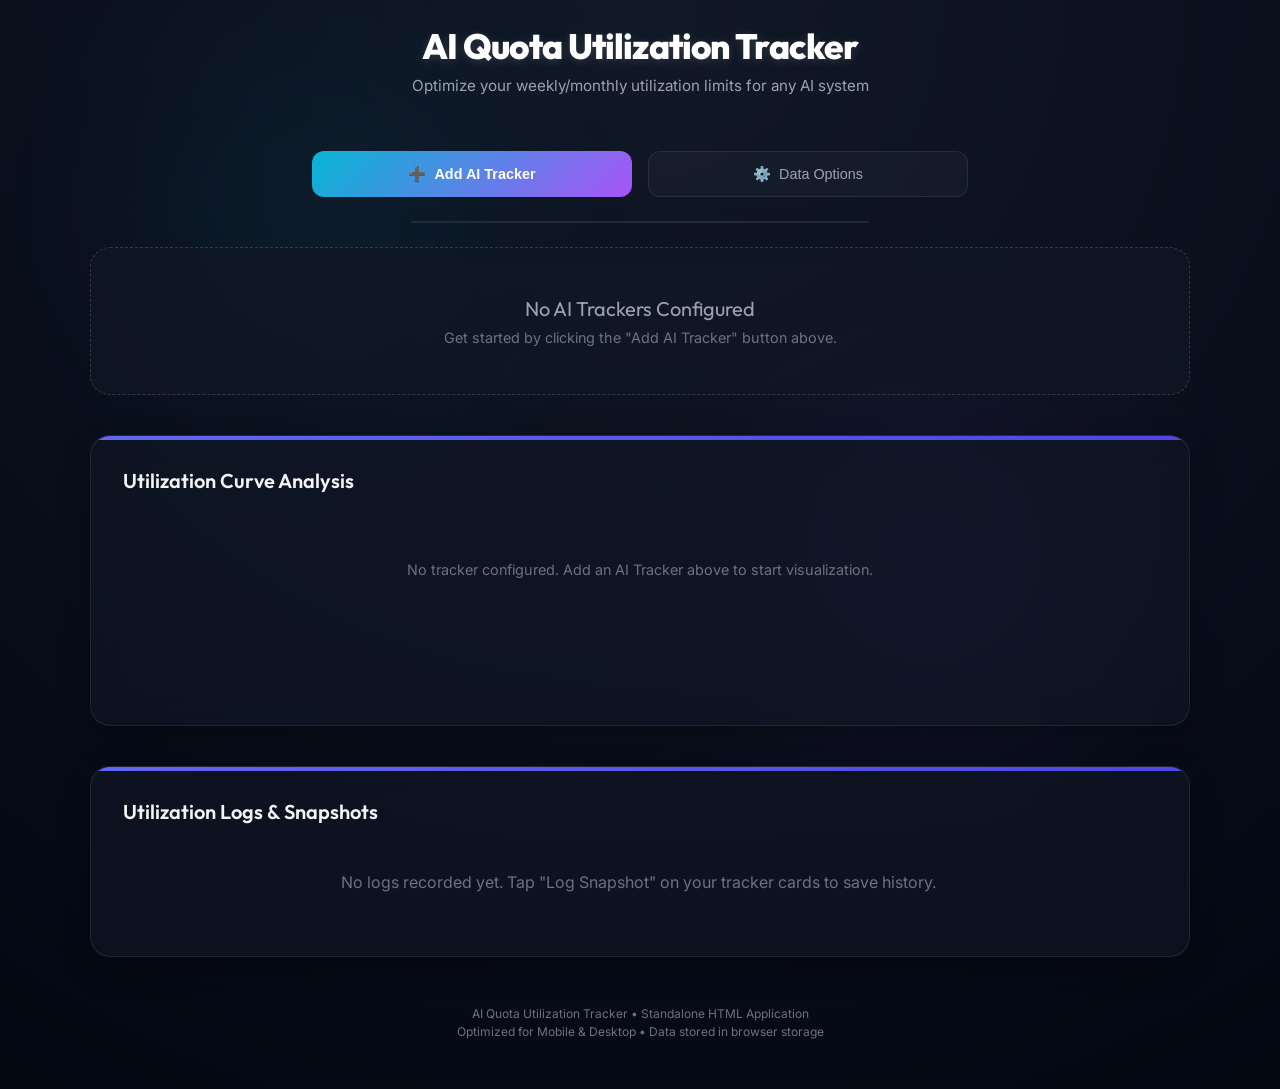
<file: index.html>
<!DOCTYPE html>
<html lang="en">
<head>
  <meta charset="UTF-8">
  <meta name="viewport" content="width=device-width, initial-scale=1.0">
  <title>AI Quota Utilization Tracker</title>
  
  <!-- Fonts -->
  <link rel="preconnect" href="https://fonts.googleapis.com">
  <link rel="preconnect" href="https://fonts.gstatic.com" crossorigin>
  <link href="https://fonts.googleapis.com/css2?family=Inter:wght@300;400;500;600;700&family=Outfit:wght@400;500;600;700;800&family=Share+Tech+Mono&display=swap" rel="stylesheet">
  <link rel="stylesheet" href="style.css">
</head>
<body>

  <!-- Ambient Glow Effects -->
  <div class="glow-container">
    <div class="glow-orb glow-orb-1"></div>
    <div class="glow-orb glow-orb-2"></div>
  </div>

  <header>
    <h1>AI Quota Utilization Tracker</h1>
    <p>Optimize your weekly/monthly utilization limits for any AI system</p>
  </header>

  <!-- Control Buttons for Settings & Add AI -->
  <div class="dashboard-actions">
    <button class="btn-trigger btn-add-fab" onclick="openAddEditModal()">
      <span>➕</span> <span>Add AI Tracker</span>
    </button>
    <button class="btn-trigger" id="settings-toggle-btn" onclick="toggleSettings()">
      <span id="settings-btn-icon">⚙️</span> <span id="settings-btn-text">Data Options</span>
    </button>
  </div>

  <!-- Collapsible Settings Panel (JSON Backups / Global Resets) -->
  <div class="glass-card full-width settings-panel" id="settings-panel" style="margin-bottom: 1.5rem;">
    <div class="settings-group">
      <div class="settings-group-title">App Data Options</div>
      <div style="display: flex; gap: 0.75rem; flex-wrap: wrap;">
        <button class="btn-action btn-secondary" onclick="exportData()" style="flex: 1; min-width: 130px;">Export Backup</button>
        <button class="btn-action btn-secondary" onclick="importData()" style="flex: 1; min-width: 130px;">Import Backup</button>
        <button class="btn-action btn-secondary" onclick="resetToFactoryDefaults()" style="flex: 1; min-width: 130px; border-color: rgba(244, 63, 94, 0.4); color: var(--color-lead-red);">Clear & Reset All</button>
      </div>
    </div>
  </div>

  <!-- Trackers Grid Container -->
  <div class="container" id="trackers-grid">
    <!-- Rendered dynamically via JavaScript -->
  </div>

  <!-- Pacing Curve Visualization Chart -->
  <div class="container" style="margin-top: 1.5rem;">
    <div class="glass-card full-width history-section">
      <div style="display: flex; justify-content: space-between; align-items: center; margin-bottom: 1.25rem; flex-wrap: wrap; gap: 0.5rem;">
        <div class="history-title" style="margin-bottom: 0;">Utilization Curve Analysis</div>
      </div>
      <div id="pacing-chart-container" style="width: 100%; min-height: 180px; background: transparent; padding: 0.5rem 0; border: none;">
        <!-- SVG rendered here -->
      </div>
    </div>
  </div>

  <!-- Pacing History log -->
  <div class="container" style="margin-top: 1.5rem;">
    <div class="glass-card full-width history-section">
      <div class="history-title">Utilization Logs & Snapshots</div>
      <div class="history-list" id="history-list">
        <!-- Rendered history logs -->
      </div>
    </div>
  </div>

  <!-- Add/Edit Tracker Modal overlay -->
  <div class="modal-overlay" id="add-edit-modal" onclick="handleOverlayClick(event)">
    <div class="modal-content" role="dialog" aria-modal="true" aria-labelledby="modal-title">
      <div class="modal-header">
        <h2 id="modal-title">Add AI Tracker</h2>
        <button class="btn-close" onclick="closeAddEditModal()" aria-label="Close">&times;</button>
      </div>
      <form id="tracker-form" onsubmit="saveTracker(event)">
        <input type="hidden" id="edit-tracker-id">
        
        <div class="setting-row">
          <label for="modal-name">AI Name</label>
          <input type="text" id="modal-name" required placeholder="e.g., Claude Pro">
        </div>
        
        <div class="setting-row">
          <label for="modal-tracking-direction">Tracking Direction</label>
          <select id="modal-tracking-direction">
            <option value="up">Count Up (Starts at 0, usage increases)</option>
            <option value="down">Count Down (Starts at Max, usage decreases)</option>
          </select>
        </div>

        <div class="setting-row">
          <label for="modal-quota-mode">Tracking Mode</label>
          <select id="modal-quota-mode" onchange="toggleModalQuotaFields()">
            <option value="percentage">Percentage (0 - 100%)</option>
            <option value="credits">Credits Mode (e.g. $20.00)</option>
          </select>
        </div>

        <div class="setting-row" id="modal-max-quota-row" style="display: none;">
          <label for="modal-max-quota">Max Credits Limit</label>
          <input type="number" id="modal-max-quota" step="0.01" min="0.01" value="20.00">
        </div>

        <div class="setting-row" id="modal-currency-row" style="display: none;">
          <label for="modal-currency">Currency Symbol</label>
          <input type="text" id="modal-currency" value="$" placeholder="e.g. $, €">
        </div>

        <div class="setting-row">
          <label>Theme Color</label>
          <div class="color-swatch-container" id="modal-theme-swatches">
            <!-- Rendered dynamically via JavaScript -->
          </div>
        </div>

        <div class="setting-row">
          <label for="modal-reset-freq">Reset Frequency</label>
          <select id="modal-reset-freq" onchange="toggleModalFreqFields()">
            <option value="weekly">Weekly</option>
            <option value="monthly">Monthly</option>
          </select>
        </div>

        <div class="setting-row" id="modal-reset-day-row">
          <label for="modal-reset-day">Reset Day of Week</label>
          <select id="modal-reset-day">
            <option value="0">Sunday</option>
            <option value="1">Monday</option>
            <option value="2">Tuesday</option>
            <option value="3">Wednesday</option>
            <option value="4">Thursday</option>
            <option value="5">Friday</option>
            <option value="6">Saturday</option>
          </select>
        </div>

        <div class="setting-row" id="modal-reset-date-row" style="display: none;">
          <label for="modal-reset-date">Reset Date of Month</label>
          <input type="number" id="modal-reset-date" min="1" max="31" value="1">
        </div>

        <div class="setting-row">
          <label for="modal-reset-time">Reset Time (24-hour)</label>
          <input type="time" id="modal-reset-time" required value="00:00">
        </div>

        <div class="setting-row toggle-row">
          <label for="modal-utc">Use UTC Timezone</label>
          <label class="switch">
            <input type="checkbox" id="modal-utc">
            <span class="slider"></span>
          </label>
        </div>

        <div style="display: flex; gap: 0.75rem; margin-top: 1.5rem;">
          <button type="button" class="btn-action btn-secondary" onclick="closeAddEditModal()">Cancel</button>
          <button type="submit" class="btn-action btn-primary" id="modal-submit-btn" style="background: linear-gradient(135deg, #06b6d4 0%, #3b82f6 100%);">Add Tracker</button>
        </div>
      </form>
    </div>
  </div>

  <div class="toast-container" id="toast-container"></div>

  <!-- Edit Log Modal overlay -->
  <div class="modal-overlay" id="edit-log-modal" onclick="handleLogOverlayClick(event)">
    <div class="modal-content" role="dialog" aria-modal="true" aria-labelledby="edit-log-title">
      <div class="modal-header">
        <h2 id="edit-log-title">Edit Log Entry</h2>
        <button class="btn-close" onclick="closeEditLogModal()" aria-label="Close">&times;</button>
      </div>
      <form onsubmit="saveLogEdit(event)">
        <div class="setting-row">
          <label for="edit-log-value">Usage Value</label>
          <input type="number" id="edit-log-value" step="0.1" min="0" max="100">
        </div>

        <div class="setting-row">
          <label for="edit-log-timestamp">Date &amp; Time</label>
          <input type="datetime-local" id="edit-log-timestamp">
        </div>

        <div style="display: flex; gap: 0.75rem; margin-top: 1.5rem;">
          <button type="button" class="btn-action btn-secondary" onclick="closeEditLogModal()">Cancel</button>
          <button type="submit" class="btn-action btn-primary" style="background: linear-gradient(135deg, #06b6d4 0%, #3b82f6 100%);">Save Changes</button>
        </div>
      </form>
    </div>
  </div>

  <footer>
    <p>AI Quota Utilization Tracker &bull; Standalone HTML Application<br>Optimized for Mobile & Desktop &bull; Data stored in browser storage</p>
  </footer>

  <script src="app.js"></script>
</body>
</html>
</file>
<file: style.css>
:root {
      --bg-gradient: radial-gradient(circle at 50% 0%, #111827 0%, #030712 100%);
      --card-bg: rgba(17, 24, 39, 0.6);
      --card-border: rgba(255, 255, 255, 0.08);
      --card-blur: blur(16px);
      
      --color-lead-red: #ef4444;    /* Lead zone red */
      --color-lag-green: #22c55e;   /* Lag zone green */
      --color-track-green: #10b981;
      --color-lag-amber: #fbbf24;   /* Lag zone amber */
      
      --theme-primary: #6366f1;     /* Default unified theme accent */
      --theme-secondary: #4f46e5;
      --theme-glow: rgba(99, 102, 241, 0.15);
      --theme-gradient: linear-gradient(135deg, #6366f1 0%, #4f46e5 100%);
      --theme-icon-bg: rgba(99, 102, 241, 0.1);
      
      --text-primary: #f3f4f6;
      --text-secondary: #9ca3af;
      --text-muted: #6b7280;
    }

    * {
      box-sizing: border-box;
      margin: 0;
      padding: 0;
      -webkit-tap-highlight-color: transparent;
    }

    body {
      background: var(--bg-gradient);
      color: var(--text-primary);
      font-family: 'Inter', sans-serif;
      min-height: 100vh;
      display: flex;
      flex-direction: column;
      align-items: center;
      padding: 1.5rem 1rem;
      overflow-x: hidden;
    }

    /* Ambient background glows */
    .glow-container {
      position: absolute;
      width: 100%;
      height: 100%;
      top: 0;
      left: 0;
      overflow: hidden;
      z-index: -1;
      pointer-events: none;
    }

    .glow-orb {
      position: absolute;
      border-radius: 50%;
      filter: blur(120px);
      opacity: 0.12;
    }

    .glow-orb-1 {
      top: 10%;
      left: 15%;
      width: 250px;
      height: 250px;
      background: #06b6d4;
    }

    .glow-orb-2 {
      bottom: 20%;
      right: 15%;
      width: 300px;
      height: 300px;
      background: #a855f7;
    }

    header {
      text-align: center;
      margin-bottom: 2rem;
      width: 100%;
      max-width: 1100px;
    }

    header h1 {
      font-family: 'Outfit', sans-serif;
      font-size: 2.2rem;
      font-weight: 800;
      color: #ffffff;
      text-shadow: 0 2px 10px rgba(255, 255, 255, 0.15);
      margin-bottom: 0.5rem;
      letter-spacing: -0.025em;
    }

    header p {
      color: var(--text-secondary);
      font-size: 0.95rem;
      font-weight: 400;
    }

    .container {
      width: 100%;
      max-width: 1100px;
      display: grid;
      grid-template-columns: 1fr;
      gap: 1.5rem;
    }

    @media (min-width: 768px) {
      .container {
        grid-template-columns: 1fr 1fr;
      }
      .full-width {
        grid-column: span 2;
      }
    }

    /* Glass Card Styling */
    .glass-card {
      background: var(--card-bg);
      backdrop-filter: var(--card-blur);
      -webkit-backdrop-filter: var(--card-blur);
      border: 1px solid var(--card-border);
      border-radius: 20px;
      padding: 1.5rem;
      box-shadow: 0 10px 30px rgba(0, 0, 0, 0.3);
      transition: transform 0.3s ease, box-shadow 0.3s ease;
      position: relative;
      overflow: hidden;
      display: flex;
      flex-direction: column;
      justify-content: space-between;
    }

    @media (min-width: 768px) {
      .glass-card {
        padding: 2rem;
      }
    }

    .glass-card:hover {
      transform: translateY(-2px);
      box-shadow: 0 15px 35px rgba(0, 0, 0, 0.4);
    }

    .glass-card::before {
      content: '';
      position: absolute;
      top: 0;
      left: 0;
      width: 100%;
      height: 4px;
      background: var(--theme-gradient);
    }

    /* Card Header */
    .card-header {
      display: flex;
      justify-content: space-between;
      align-items: center;
      margin-bottom: 0.75rem;
    }

    .card-title {
      font-family: 'Outfit', sans-serif;
      font-size: 1.35rem;
      font-weight: 700;
      display: flex;
      align-items: center;
      gap: 0.75rem;
      overflow: hidden;
      text-overflow: ellipsis;
      white-space: nowrap;
    }

    .card-icon {
      width: 32px;
      height: 32px;
      border-radius: 8px;
      display: flex;
      align-items: center;
      justify-content: center;
      font-weight: 800;
      flex-shrink: 0;
    }

    .card-actions {
      display: flex;
      align-items: center;
      gap: 0.5rem;
    }

    .btn-card-action {
      background: rgba(255, 255, 255, 0.03);
      border: 1px solid rgba(255, 255, 255, 0.06);
      width: 32px;
      height: 32px;
      border-radius: 8px;
      display: flex;
      align-items: center;
      justify-content: center;
      cursor: pointer;
      font-size: 0.85rem;
      transition: all 0.2s;
    }

    .btn-card-action:hover {
      background: rgba(255, 255, 255, 0.1);
      border-color: rgba(255, 255, 255, 0.2);
    }

    /* Card Meta Info Row */
    .card-meta {
      display: flex;
      justify-content: space-between;
      align-items: center;
      margin-bottom: 1.25rem;
      flex-wrap: wrap;
      gap: 0.5rem;
    }

    /* Countdown Styling */
    .countdown-box {
      font-family: 'Share Tech Mono', monospace;
      font-size: 1rem;
      background: rgba(0, 0, 0, 0.2);
      padding: 0.4rem 0.6rem;
      border-radius: 8px;
      border: 1px solid rgba(255, 255, 255, 0.05);
      color: var(--text-secondary);
      display: flex;
      align-items: center;
      gap: 0.4rem;
      flex-grow: 1;
      justify-content: center;
    }

    @media (min-width: 640px) {
      .countdown-box {
        flex-grow: 0;
      }
    }

    .countdown-box span.time {
      color: var(--text-primary);
    }

    /* Main Pace Metric */
    .metric-section {
      text-align: center;
      margin-bottom: 1.5rem;
      padding: 1.25rem;
      background: rgba(255, 255, 255, 0.02);
      border-radius: 16px;
      border: 1px solid rgba(255, 255, 255, 0.03);
    }

    .pacing-status {
      font-size: 0.8rem;
      text-transform: uppercase;
      letter-spacing: 0.1em;
      font-weight: 700;
      margin-bottom: 0.5rem;
      display: flex;
      align-items: center;
      justify-content: center;
      gap: 0.5rem;
    }

    .status-dot {
      width: 8px;
      height: 8px;
      border-radius: 50%;
      display: inline-block;
    }

    .status-lead { color: var(--color-lead-red); }
    .status-lead .status-dot { background-color: var(--color-lead-red); box-shadow: 0 0 8px var(--color-lead-red); }
    .status-lag { color: var(--color-lag-amber); }
    .status-lag .status-dot { background-color: var(--color-lag-amber); box-shadow: 0 0 8px var(--color-lag-amber); }
    .status-track { color: var(--color-track-green); }
    .status-track .status-dot { background-color: var(--color-track-green); box-shadow: 0 0 8px var(--color-track-green); }

    .deviation-value {
      font-family: 'Outfit', sans-serif;
      font-size: 2.75rem;
      font-weight: 800;
      line-height: 1;
      margin-bottom: 0.5rem;
      font-variant-numeric: tabular-nums;
    }

    .deviation-desc {
      font-size: 0.8rem;
      color: var(--text-secondary);
      max-width: 280px;
      margin: 0 auto;
      line-height: 1.4;
    }

    /* Pacing Timeline Visualizer */
    .timeline-visualizer {
      margin-bottom: 1.5rem;
      position: relative;
    }

    .timeline-labels {
      display: flex;
      justify-content: space-between;
      font-size: 0.7rem;
      color: var(--text-muted);
      margin-bottom: 0.4rem;
    }

    .timeline-bar-bg {
      height: 12px;
      background: rgba(255, 255, 255, 0.05);
      border-radius: 6px;
      position: relative;
      overflow: visible;
      border: 1px solid rgba(255, 255, 255, 0.05);
    }

    .timeline-current-fill {
      height: 100%;
      border-radius: 5px 0 0 5px;
      position: absolute;
      left: 0;
      top: 0;
      background: var(--theme-gradient);
      transition: width 0.3s cubic-bezier(0.4, 0, 0.2, 1);
      z-index: 1;
    }

    /* Pacing markers */
    .timeline-marker {
      position: absolute;
      top: -4px;
      bottom: -4px;
      width: 4px;
      border-radius: 2px;
      background: #ffffff;
      box-shadow: 0 0 8px #ffffff;
      z-index: 10;
      transition: left 0.3s cubic-bezier(0.4, 0, 0.2, 1);
    }

    .timeline-marker::after {
      content: 'Expected';
      position: absolute;
      top: -16px;
      left: 50%;
      transform: translateX(-50%);
      font-size: 0.6rem;
      color: #ffffff;
      white-space: nowrap;
      font-weight: 600;
      letter-spacing: 0.05em;
    }

    @media (max-width: 420px) {
      .timeline-marker::after {
        display: none;
      }
    }

    .lead-zone, .lag-zone {
      position: absolute;
      height: 100%;
      top: 0;
      transition: left 0.3s, width 0.3s;
      z-index: 2;
    }

    .lead-zone {
      background-color: var(--color-lead-red);
      opacity: 1;
    }

    .lag-zone {
      background-color: var(--color-lag-green);
      opacity: 0.85;
    }

    /* Pacing Percentages Footer */
    .pct-row {
      display: flex;
      justify-content: space-between;
      font-size: 0.85rem;
      margin-bottom: 0.6rem;
    }

    .pct-label {
      color: var(--text-secondary);
    }

    .pct-val {
      font-family: 'Share Tech Mono', monospace;
      font-weight: bold;
      font-variant-numeric: tabular-nums;
    }

    /* Input & Adjust Section */
    .input-section {
      margin-top: 1.25rem;
      padding-top: 1.25rem;
      border-top: 1px solid rgba(255, 255, 255, 0.06);
    }

    .input-label-container {
      display: flex;
      justify-content: space-between;
      align-items: center;
      margin-bottom: 0.75rem;
    }

    .input-label {
      font-size: 0.85rem;
      font-weight: 500;
      color: var(--text-primary);
    }

    .pct-number-input {
      width: 110px;
      background: rgba(0, 0, 0, 0.4);
      border: 1px solid rgba(255, 255, 255, 0.2);
      border-radius: 8px;
      padding: 0.6rem 0.8rem;
      color: var(--text-primary);
      font-family: 'Share Tech Mono', monospace;
      font-size: 1.15rem;
      text-align: center;
      outline: none;
      transition: border-color 0.2s, background 0.2s;
    }

    .pct-number-input:focus {
      border-color: var(--theme-primary);
      background: rgba(0, 0, 0, 0.6);
    }

    .action-btn-container {
      display: flex;
      gap: 0.5rem;
    }

    .step-number-input {
      width: 72px;
      background: rgba(0, 0, 0, 0.4);
      border: 1px solid rgba(255, 255, 255, 0.2);
      border-radius: 8px;
      padding: 0.5rem 0.3rem;
      color: var(--text-primary);
      font-family: 'Share Tech Mono', monospace;
      font-size: 0.9rem;
      text-align: center;
      outline: none;
      transition: border-color 0.2s, background 0.2s;
    }

    .step-number-input:focus {
      border-color: var(--theme-primary);
      background: rgba(0, 0, 0, 0.6);
    }

    .btn-action {
      flex: 1;
      padding: 0.75rem 0.5rem;
      border-radius: 10px;
      font-size: 0.85rem;
      font-weight: 600;
      cursor: pointer;
      transition: all 0.2s;
      display: flex;
      align-items: center;
      justify-content: center;
      gap: 0.4rem;
      border: 1px solid transparent;
      height: 44px; /* Target click height */
    }

    .btn-primary {
      background: var(--theme-gradient);
      color: #ffffff;
    }
    .btn-primary:hover {
      box-shadow: 0 0 15px var(--theme-glow);
      transform: translateY(-1px);
    }

    .btn-secondary {
      background: rgba(255, 255, 255, 0.03);
      border: 1px solid rgba(255, 255, 255, 0.08);
      color: var(--text-secondary);
    }

    .btn-secondary:hover {
      background: rgba(255, 255, 255, 0.07);
      color: var(--text-primary);
    }

    /* Modal Overlay System */
    .modal-overlay {
      position: fixed;
      top: 0;
      left: 0;
      right: 0;
      bottom: 0;
      background: rgba(3, 7, 18, 0.75);
      backdrop-filter: blur(8px);
      -webkit-backdrop-filter: blur(8px);
      display: flex;
      justify-content: center;
      align-items: center;
      z-index: 1000;
      opacity: 0;
      pointer-events: none;
      transition: opacity 0.3s cubic-bezier(0.16, 1, 0.3, 1);
    }

    .modal-overlay.open {
      opacity: 1;
      pointer-events: auto;
    }

    .modal-content {
      background: #0f172a;
      border: 1px solid var(--card-border);
      border-radius: 20px;
      padding: 1.75rem;
      width: 92%;
      max-width: 480px;
      max-height: 90vh;
      overflow-y: auto;
      -webkit-overflow-scrolling: touch;
      box-shadow: 0 25px 50px -12px rgba(0, 0, 0, 0.5);
      transform: scale(0.95);
      transition: transform 0.3s cubic-bezier(0.16, 1, 0.3, 1);
    }

    .modal-overlay.open .modal-content {
      transform: scale(1);
    }

    /* Mobile bottom-drawer transition */
    @media (max-width: 640px) {
      .modal-overlay {
        align-items: flex-end;
      }
      .modal-content {
        width: 100%;
        max-width: 100%;
        border-radius: 24px 24px 0 0;
        transform: translateY(100%);
        border-bottom: none;
        padding: 2rem 1.5rem;
      }
      .modal-overlay.open .modal-content {
        transform: translateY(0);
      }
    }

    .modal-header {
      display: flex;
      justify-content: space-between;
      align-items: center;
      margin-bottom: 1.5rem;
    }

    .modal-header h2 {
      font-family: 'Outfit', sans-serif;
      font-size: 1.35rem;
      font-weight: 700;
    }

    .btn-close {
      background: none;
      border: none;
      color: var(--text-secondary);
      font-size: 1.5rem;
      cursor: pointer;
      transition: color 0.2s;
    }

    .btn-close:hover {
      color: var(--text-primary);
    }

    /* Settings section styling */
    .dashboard-actions {
      display: flex;
      flex-direction: column;
      align-items: center;
      gap: 1rem;
      margin: 1.5rem 0;
      width: 100%;
    }

    @media (min-width: 640px) {
      .dashboard-actions {
        flex-direction: row;
        justify-content: center;
      }
    }

    .btn-trigger {
      display: flex;
      align-items: center;
      justify-content: center;
      gap: 0.5rem;
      background: rgba(255, 255, 255, 0.03);
      border: 1px solid rgba(255, 255, 255, 0.08);
      color: var(--text-secondary);
      border-radius: 12px;
      padding: 0.75rem 1.25rem;
      cursor: pointer;
      font-size: 0.9rem;
      font-weight: 500;
      transition: all 0.2s;
      width: 100%;
      max-width: 320px;
      height: 46px;
    }

    .btn-trigger:hover {
      background: rgba(255, 255, 255, 0.07);
      color: var(--text-primary);
      border-color: rgba(255, 255, 255, 0.15);
    }

    .btn-add-fab {
      background: linear-gradient(135deg, #06b6d4 0%, #a855f7 100%);
      color: white;
      font-weight: 600;
      border: none;
    }
    
    .btn-add-fab:hover {
      box-shadow: 0 0 15px rgba(6, 182, 212, 0.3);
    }

    .settings-panel {
      max-height: 0;
      overflow: hidden;
      transition: max-height 0.4s ease, padding 0.4s ease;
      padding: 0;
    }

    .settings-panel.open {
      max-height: 800px;
      padding: 1.5rem;
    }

    @media (min-width: 768px) {
      .settings-panel.open {
        padding: 2rem;
      }
    }

    .settings-group {
      background: rgba(0, 0, 0, 0.25);
      border: 1px solid rgba(255, 255, 255, 0.04);
      border-radius: 12px;
      padding: 1.25rem;
    }

    .settings-group-title {
      font-family: 'Outfit', sans-serif;
      font-size: 1.1rem;
      font-weight: 600;
      margin-bottom: 1rem;
      color: var(--text-primary);
      border-bottom: 1px solid rgba(255, 255, 255, 0.05);
      padding-bottom: 0.5rem;
    }

    .setting-row {
      display: flex;
      flex-direction: column;
      gap: 0.5rem;
      margin-bottom: 1.25rem;
    }

    .setting-row label {
      font-size: 0.85rem;
      color: var(--text-secondary);
      font-weight: 500;
    }

    .setting-row select, .setting-row input[type="text"], .setting-row input[type="time"], .setting-row input[type="number"] {
      background: rgba(0, 0, 0, 0.35);
      border: 1px solid rgba(255, 255, 255, 0.1);
      border-radius: 8px;
      padding: 0.75rem 0.6rem;
      color: var(--text-primary);
      outline: none;
      font-family: inherit;
      font-size: 16px; /* Avoid iOS zooming */
    }

    .setting-row select:focus, .setting-row input:focus {
      border-color: rgba(255, 255, 255, 0.25);
    }

    .toggle-row {
      flex-direction: row;
      justify-content: space-between;
      align-items: center;
    }

    /* Switch Styling */
    .switch {
      position: relative;
      display: inline-block;
      width: 44px;
      height: 24px;
    }

    .switch input {
      opacity: 0;
      width: 0;
      height: 0;
    }

    .slider {
      position: absolute;
      cursor: pointer;
      top: 0;
      left: 0;
      right: 0;
      bottom: 0;
      background-color: rgba(255, 255, 255, 0.15);
      transition: .4s;
      border-radius: 24px;
      border: 1px solid rgba(255, 255, 255, 0.05);
    }

    .slider:before {
      position: absolute;
      content: "";
      height: 16px;
      width: 16px;
      left: 3px;
      bottom: 3px;
      background-color: white;
      transition: .4s;
      border-radius: 50%;
    }

    input:checked + .slider {
      background-color: #06b6d4;
    }

    input:checked + .slider:before {
      transform: translateX(20px);
    }

    /* Color Swatch Radios */
    .color-swatch-container {
      display: flex;
      gap: 0.5rem;
      flex-wrap: wrap;
      margin-top: 0.25rem;
    }

    .color-swatch {
      width: 32px;
      height: 32px;
      border-radius: 50%;
      cursor: pointer;
      position: relative;
      border: 2px solid transparent;
      transition: border-color 0.2s;
    }

    .color-swatch:hover {
      transform: scale(1.05);
    }

    .color-swatch.selected {
      border-color: #ffffff;
      box-shadow: 0 0 10px rgba(255, 255, 255, 0.2);
    }

    /* Empty state info card */
    .empty-state {
      grid-column: span 2;
      text-align: center;
      padding: 3rem 1.5rem;
      background: var(--card-bg);
      border: 1px dashed rgba(255, 255, 255, 0.15);
      border-radius: 20px;
    }

    .empty-state-title {
      font-family: 'Outfit', sans-serif;
      font-size: 1.25rem;
      color: var(--text-secondary);
      margin-bottom: 0.5rem;
    }

    /* Pacing curve charts grid */
    .charts-grid {
      display: grid;
      grid-template-columns: 1fr;
      gap: 1.5rem;
      width: 100%;
    }
    @media (min-width: 768px) {
      .charts-grid {
        grid-template-columns: repeat(auto-fit, minmax(360px, 1fr));
      }
    }

    /* History / Logs Section */
    .history-section {
      margin-top: 1rem;
    }

    .history-title {
      font-family: 'Outfit', sans-serif;
      font-size: 1.25rem;
      font-weight: 600;
      margin-bottom: 1rem;
      color: var(--text-primary);
    }

    .history-list {
      display: flex;
      flex-direction: column;
      gap: 0.75rem;
      max-height: 250px;
      overflow-y: auto;
      padding-right: 0.25rem;
    }

    /* Custom Scrollbar */
    .history-list::-webkit-scrollbar {
      width: 6px;
    }
    .history-list::-webkit-scrollbar-track {
      background: rgba(0, 0, 0, 0.1);
      border-radius: 3px;
    }
    .history-list::-webkit-scrollbar-thumb {
      background: rgba(255, 255, 255, 0.1);
      border-radius: 3px;
    }

    .history-item {
      background: rgba(255, 255, 255, 0.05);
      border: 1px solid rgba(255, 255, 255, 0.09);
      border-radius: 10px;
      padding: 0.75rem 1rem;
      display: flex;
      justify-content: space-between;
      align-items: center;
      gap: 0.5rem;
      font-size: 0.85rem;
    }

    .history-item:nth-child(even) {
      background: rgba(255, 255, 255, 0.09);
    }

    .history-meta {
      display: flex;
      flex-direction: column;
      gap: 0.25rem;
      overflow: hidden;
    }

    .history-time {
      color: var(--text-muted);
      font-size: 0.75rem;
    }

    .history-label {
      font-weight: 500;
      overflow: hidden;
      text-overflow: ellipsis;
      white-space: nowrap;
    }

    .history-values {
      text-align: right;
      flex-shrink: 0;
    }

    .history-usage {
      font-weight: 600;
      font-family: 'Share Tech Mono', monospace;
    }

    .history-pacing {
      font-size: 0.75rem;
      font-weight: 600;
    }

    .history-actions {
      display: flex;
      gap: 0.4rem;
      flex-shrink: 0;
      margin-left: 0.75rem;
    }

    .btn-log-action {
      background: rgba(255, 255, 255, 0.03);
      border: 1px solid rgba(255, 255, 255, 0.06);
      width: 30px;
      height: 30px;
      border-radius: 8px;
      display: flex;
      align-items: center;
      justify-content: center;
      cursor: pointer;
      font-size: 0.8rem;
      transition: all 0.2s;
    }

    .btn-log-action:hover {
      background: rgba(255, 255, 255, 0.1);
      border-color: rgba(255, 255, 255, 0.2);
    }

    .btn-log-delete:hover {
      border-color: rgba(244, 63, 94, 0.5);
    }

    /* History Collapsible Tab */
    .history-chart-collapsible {
      margin-top: 1.25rem;
      border-top: 1px solid rgba(255, 255, 255, 0.06);
      padding-top: 0.75rem;
    }

    .btn-history-toggle {
      background: none;
      border: none;
      color: var(--text-secondary);
      font-size: 0.8rem;
      font-weight: 600;
      cursor: pointer;
      display: flex;
      justify-content: space-between;
      align-items: center;
      width: 100%;
      padding: 0.25rem 0;
      transition: color 0.2s;
    }

    .btn-history-toggle:hover {
      color: var(--text-primary);
    }

    .history-chart-wrapper {
      transition: all 0.3s ease;
    }

    /* Mobile: stack history row so the name/time column is never squeezed */
    @media (max-width: 640px) {
      .history-item {
        display: grid;
        grid-template-columns: 1fr auto;
        grid-template-areas:
          "meta actions"
          "values values";
        padding: 0.65rem 0.75rem;
      }
      .history-meta {
        grid-area: meta;
        min-width: 0;
      }
      .history-values {
        grid-area: values;
        text-align: left;
        display: flex;
        flex-wrap: wrap;
        align-items: baseline;
        gap: 0.25rem 0.75rem;
        margin-top: 0.35rem;
        padding-top: 0.4rem;
        border-top: 1px dashed rgba(255, 255, 255, 0.08);
      }
      .history-pacing,
      .history-delta {
        margin-left: 0 !important;
      }
      .history-actions {
        grid-area: actions;
        justify-self: end;
      }
    }

    footer {
      margin-top: 3rem;
      margin-bottom: 1.5rem;
      text-align: center;
      color: var(--text-muted);
      font-size: 0.75rem;
      line-height: 1.5;
    }

    /* Toast system */
    .toast-container {
      position: fixed;
      bottom: 20px;
      right: 20px;
      left: 20px; /* Stretch for mobile */
      z-index: 2000;
      display: flex;
      flex-direction: column;
      gap: 10px;
      pointer-events: none;
    }

    @media (min-width: 640px) {
      .toast-container {
        left: auto;
        width: 320px;
      }
    }

    .toast {
      background: rgba(15, 23, 42, 0.95);
      border: 1px solid rgba(255, 255, 255, 0.1);
      color: var(--text-primary);
      padding: 0.75rem 1.25rem;
      border-radius: 12px;
      box-shadow: 0 10px 25px -5px rgba(0, 0, 0, 0.5);
      font-size: 0.85rem;
      display: flex;
      align-items: center;
      gap: 0.6rem;
      transform: translateY(100px);
      opacity: 0;
      transition: all 0.3s cubic-bezier(0.175, 0.885, 0.32, 1.275);
    }

    .toast.show {
      transform: translateY(0);
      opacity: 1;
    }

    .toast-success {
      border-left: 4px solid var(--color-track-green);
    }
</file>
